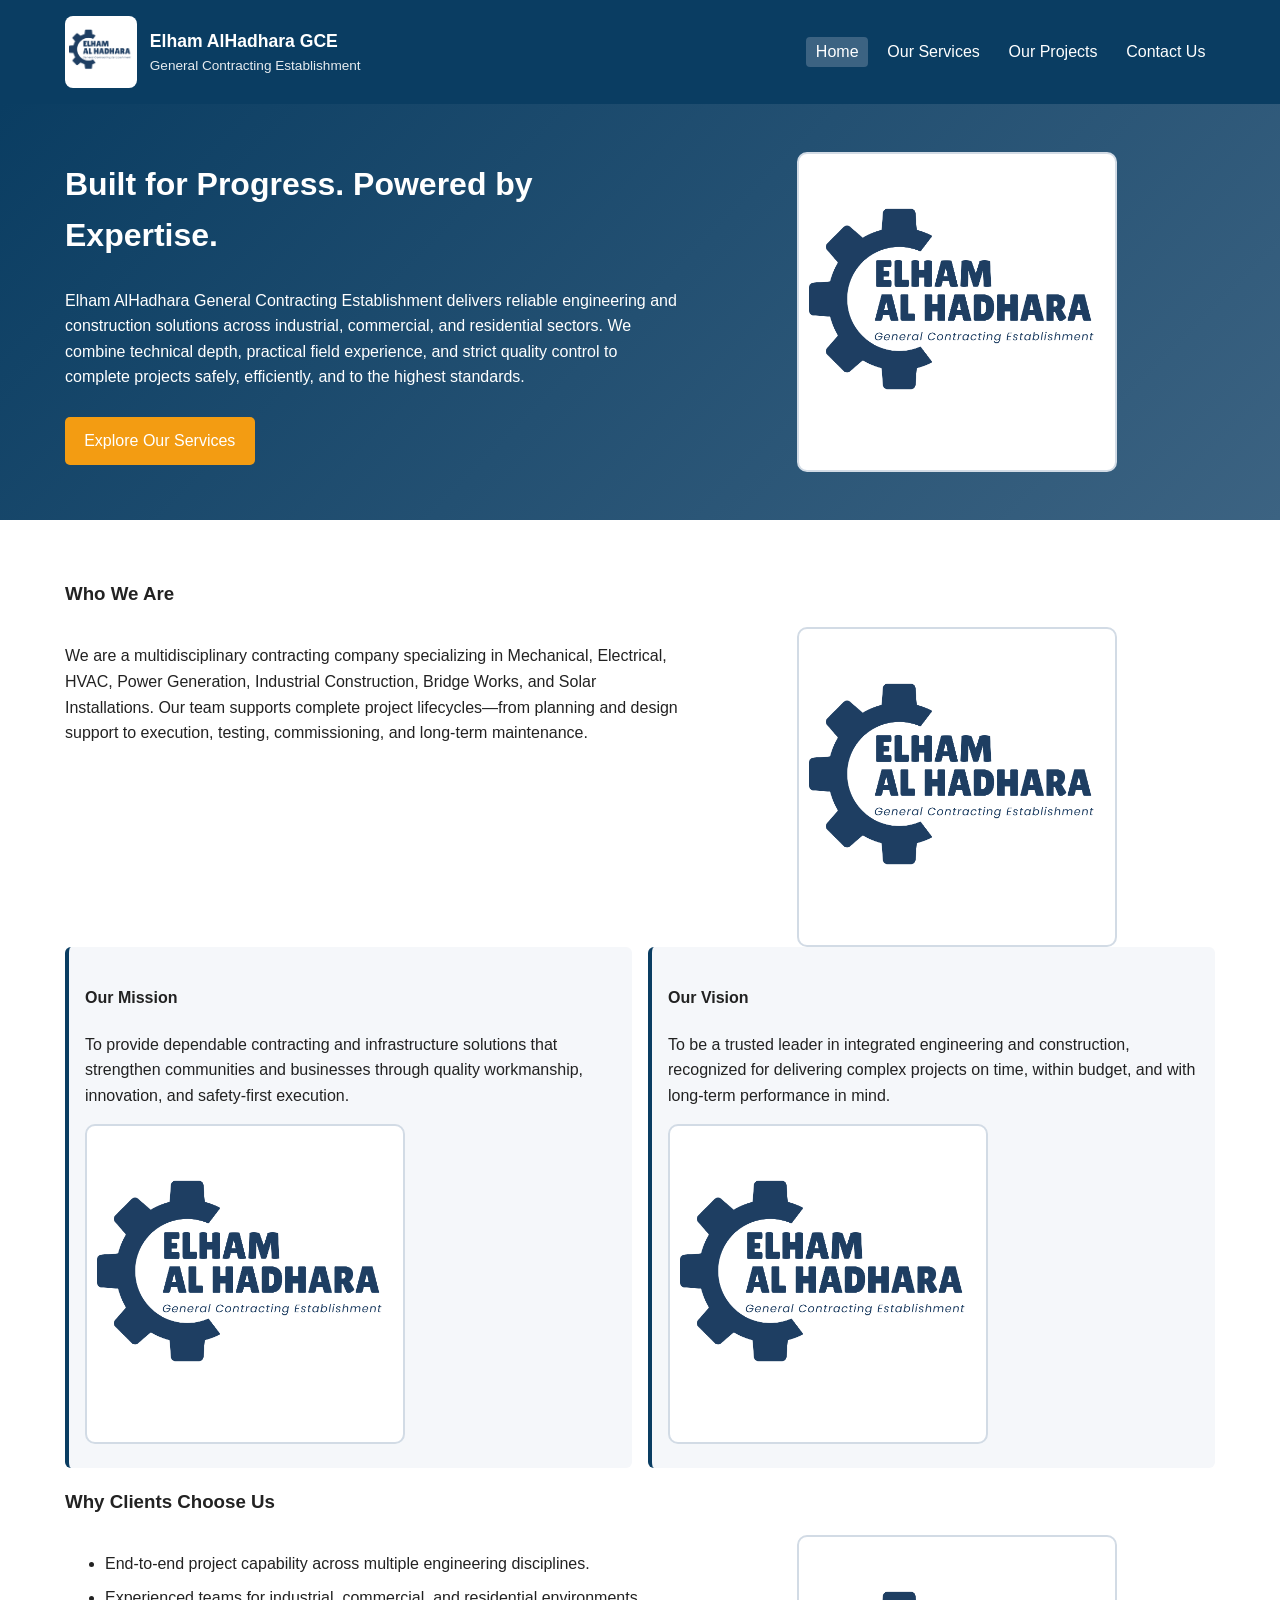
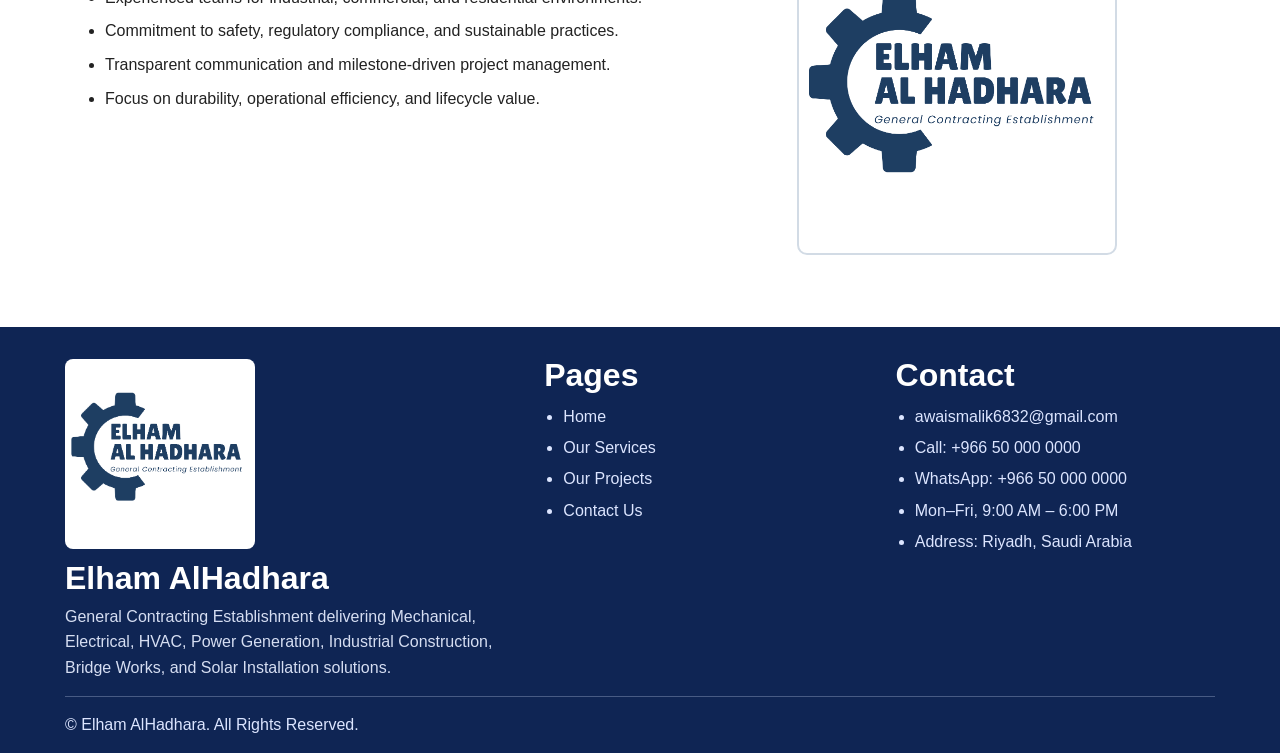
<file: index.html>
<!DOCTYPE html>
<html lang="en">
<head>
  <meta charset="UTF-8" />
  <meta name="viewport" content="width=device-width, initial-scale=1.0" />
  <title>Elham AlHadhara General Contracting Establishment | Home</title>
  <link rel="stylesheet" href="styles.css" />
</head>
<body>
  <header class="site-header">
    <div class="container nav-wrap">
      <div class="brand">
        <img src="assets/Elham Hadhara.png" alt="Elham AlHadhara Logo" class="brand-logo" />
        <div>
          <h1 class="logo">Elham AlHadhara GCE</h1>
          <p class="tagline">General Contracting Establishment</p>
        </div>
      </div>
      <nav>
        <ul class="nav-links">
          <li><a href="index.html" class="active">Home</a></li>
          <li><a href="services.html">Our Services</a></li>
          <li><a href="projects.html">Our Projects</a></li>
          <li><a href="contact.html">Contact Us</a></li>
        </ul>
      </nav>
    </div>
  </header>

  <section class="hero">
    <div class="container hero-grid">
      <div>
        <h2>Built for Progress. Powered by Expertise.</h2>
        <p>
          Elham AlHadhara General Contracting Establishment delivers reliable engineering and construction
          solutions across industrial, commercial, and residential sectors. We combine technical depth,
          practical field experience, and strict quality control to complete projects safely, efficiently,
          and to the highest standards.
        </p>
        <a class="btn" href="services.html">Explore Our Services</a>
      </div>
      <img src="assets/Elham Hadhara.png" alt="Elham AlHadhara Logo" class="section-logo section-logo-tall" />
    </div>
  </section>

  <main class="container section">
    <section>
      <h3>Who We Are</h3>
      <div class="split">
        <p>
          We are a multidisciplinary contracting company specializing in Mechanical, Electrical, HVAC,
          Power Generation, Industrial Construction, Bridge Works, and Solar Installations. Our team supports
          complete project lifecycles—from planning and design support to execution, testing, commissioning,
          and long-term maintenance.
        </p>
        <img src="assets/Elham Hadhara.png" alt="Elham AlHadhara Logo" class="section-logo" />
      </div>
    </section>

    <div class="grid two-col">
      <article class="card">
        <h4>Our Mission</h4>
        <p>
          To provide dependable contracting and infrastructure solutions that strengthen communities and
          businesses through quality workmanship, innovation, and safety-first execution.
        </p>
        <img src="assets/Elham Hadhara.png" alt="Elham AlHadhara Logo" class="section-logo" />
      </article>
      <article class="card">
        <h4>Our Vision</h4>
        <p>
          To be a trusted leader in integrated engineering and construction, recognized for delivering
          complex projects on time, within budget, and with long-term performance in mind.
        </p>
        <img src="assets/Elham Hadhara.png" alt="Elham AlHadhara Logo" class="section-logo" />
      </article>
    </div>

    <section>
      <h3>Why Clients Choose Us</h3>
      <div class="split">
        <ul class="feature-list">
          <li>End-to-end project capability across multiple engineering disciplines.</li>
          <li>Experienced teams for industrial, commercial, and residential environments.</li>
          <li>Commitment to safety, regulatory compliance, and sustainable practices.</li>
          <li>Transparent communication and milestone-driven project management.</li>
          <li>Focus on durability, operational efficiency, and lifecycle value.</li>
        </ul>
        <img src="assets/Elham Hadhara.png" alt="Elham AlHadhara Logo" class="section-logo" />
      </div>
    </section>
  </main>

  <footer class="site-footer">
    <div class="container footer-layout">
      <div>
        <img src="assets/Elham Hadhara.png" alt="Elham AlHadhara General Contracting Establishment Logo" class="footer-brand-logo" />
        <h3 class="footer-brand-name">Elham AlHadhara</h3>
        <p class="footer-brand-text">General Contracting Establishment delivering Mechanical, Electrical, HVAC, Power Generation, Industrial Construction, Bridge Works, and Solar Installation solutions.</p>
      </div>

      <div>
        <h4 class="footer-title">Pages</h4>
        <ul class="footer-list">
          <li><a href="index.html">Home</a></li>
          <li><a href="services.html">Our Services</a></li>
          <li><a href="projects.html">Our Projects</a></li>
          <li><a href="contact.html">Contact Us</a></li>
                  </ul>
      </div>

      <div>
        <h4 class="footer-title">Contact</h4>
        <ul class="footer-list">
          <li>awaismalik6832@gmail.com</li>
          <li>Call: +966 50 000 0000</li>
          <li>WhatsApp: +966 50 000 0000</li>
          <li>Mon–Fri, 9:00 AM – 6:00 PM</li>
          <li>Address: Riyadh, Saudi Arabia</li>
        </ul>
      </div>
    </div>

    <div class="container footer-bottom">
      © Elham AlHadhara. All Rights Reserved.
    </div>
  </footer>
</body>
</html>
</file>
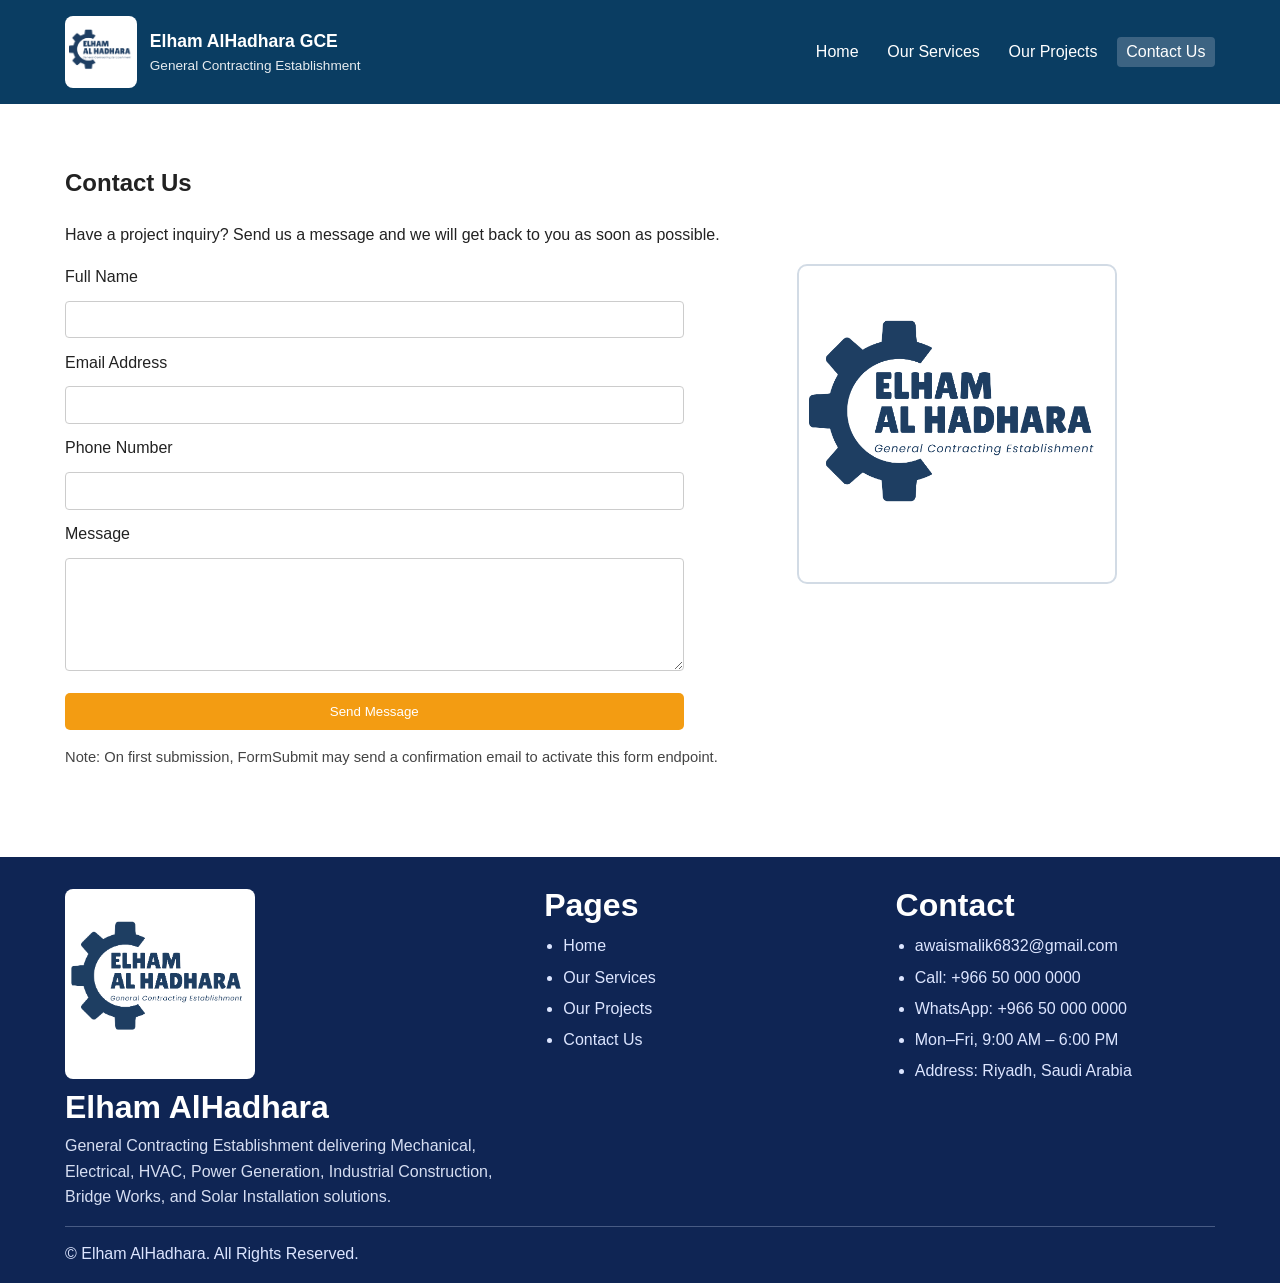
<file: contact.html>
<!DOCTYPE html>
<html lang="en">
<head>
  <meta charset="UTF-8" />
  <meta name="viewport" content="width=device-width, initial-scale=1.0" />
  <title>Elham AlHadhara General Contracting Establishment | Contact Us</title>
  <link rel="stylesheet" href="styles.css" />
</head>
<body>
  <header class="site-header">
    <div class="container nav-wrap">
      <div class="brand"><img src="assets/Elham Hadhara.png" alt="Elham AlHadhara Logo" class="brand-logo" /><div><h1 class="logo">Elham AlHadhara GCE</h1><p class="tagline">General Contracting Establishment</p></div></div>
      <nav><ul class="nav-links"><li><a href="index.html">Home</a></li><li><a href="services.html">Our Services</a></li><li><a href="projects.html">Our Projects</a></li><li><a href="contact.html" class="active">Contact Us</a></li></ul></nav>
    </div>
  </header>

  <main class="container section">
    <h2>Contact Us</h2>
    <p>Have a project inquiry? Send us a message and we will get back to you as soon as possible.</p>

    <div class="split">
      <form class="contact-form" action="https://formsubmit.co/awaismalik6832@gmail.com" method="POST">
        <input type="hidden" name="_subject" value="New Website Contact - Elham AlHadhara GCE" />
        <input type="hidden" name="_captcha" value="false" />
        <input type="hidden" name="_template" value="table" />
        <label for="name">Full Name</label><input type="text" id="name" name="name" required />
        <label for="email">Email Address</label><input type="email" id="email" name="email" required />
        <label for="phone">Phone Number</label><input type="tel" id="phone" name="phone" />
        <label for="message">Message</label><textarea id="message" name="message" rows="6" required></textarea>
        <button type="submit" class="btn">Send Message</button>
      </form>
      <img src="assets/Elham Hadhara.png" alt="Elham AlHadhara Logo" class="section-logo section-logo-tall" />
    </div>

    <p class="note">Note: On first submission, FormSubmit may send a confirmation email to activate this form endpoint.</p>
  </main>

  <footer class="site-footer">
    <div class="container footer-layout">
      <div>
        <img src="assets/Elham Hadhara.png" alt="Elham AlHadhara General Contracting Establishment Logo" class="footer-brand-logo" />
        <h3 class="footer-brand-name">Elham AlHadhara</h3>
        <p class="footer-brand-text">General Contracting Establishment delivering Mechanical, Electrical, HVAC, Power Generation, Industrial Construction, Bridge Works, and Solar Installation solutions.</p>
      </div>

      <div>
        <h4 class="footer-title">Pages</h4>
        <ul class="footer-list">
          <li><a href="index.html">Home</a></li>
          <li><a href="services.html">Our Services</a></li>
          <li><a href="projects.html">Our Projects</a></li>
          <li><a href="contact.html">Contact Us</a></li>
                  </ul>
      </div>

      <div>
        <h4 class="footer-title">Contact</h4>
        <ul class="footer-list">
          <li>awaismalik6832@gmail.com</li>
          <li>Call: +966 50 000 0000</li>
          <li>WhatsApp: +966 50 000 0000</li>
          <li>Mon–Fri, 9:00 AM – 6:00 PM</li>
          <li>Address: Riyadh, Saudi Arabia</li>
        </ul>
      </div>
    </div>

    <div class="container footer-bottom">
      © Elham AlHadhara. All Rights Reserved.
    </div>
  </footer>
</body>
</html>
</file>
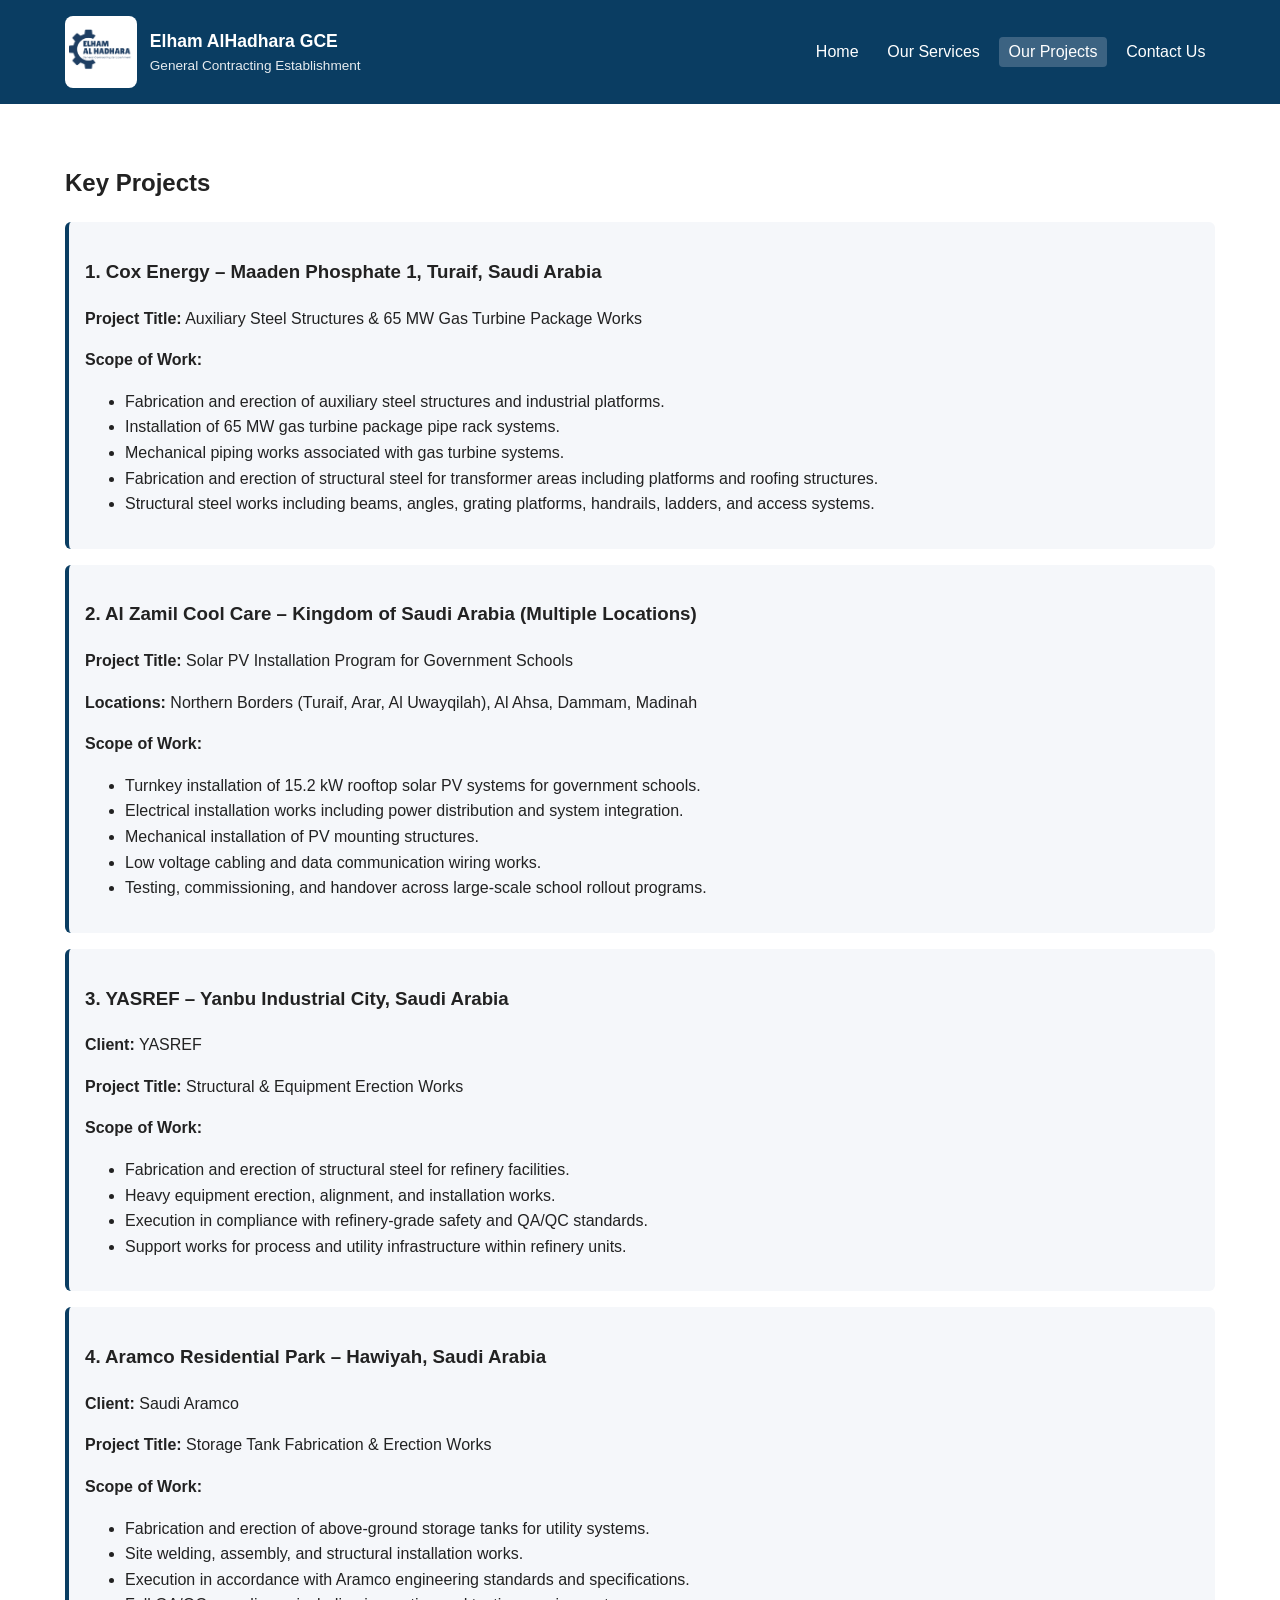
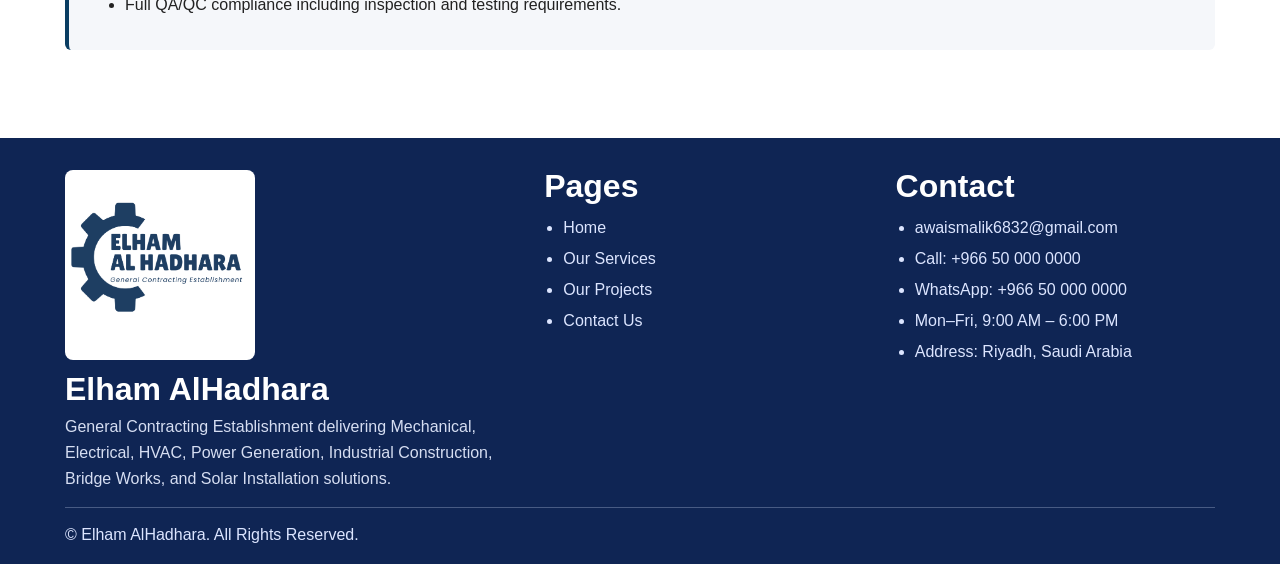
<file: projects.html>
<!DOCTYPE html>
<html lang="en">
<head>
  <meta charset="UTF-8" />
  <meta name="viewport" content="width=device-width, initial-scale=1.0" />
  <title>Elham AlHadhara General Contracting Establishment | Our Projects</title>
  <link rel="stylesheet" href="styles.css" />
</head>
<body>
  <header class="site-header">
    <div class="container nav-wrap">
      <div class="brand"><img src="assets/Elham Hadhara.png" alt="Elham AlHadhara Logo" class="brand-logo" /><div><h1 class="logo">Elham AlHadhara GCE</h1><p class="tagline">General Contracting Establishment</p></div></div>
      <nav><ul class="nav-links"><li><a href="index.html">Home</a></li><li><a href="services.html">Our Services</a></li><li><a href="projects.html" class="active">Our Projects</a></li><li><a href="contact.html">Contact Us</a></li></ul></nav>
    </div>
  </header>

  <main class="container section">
    <h2>Key Projects</h2>

    <div class="card project-card">
      <h3>1. Cox Energy – Maaden Phosphate 1, Turaif, Saudi Arabia</h3>
      <p><strong>Project Title:</strong> Auxiliary Steel Structures & 65 MW Gas Turbine Package Works</p>
      <p><strong>Scope of Work:</strong></p>
      <ul>
        <li>Fabrication and erection of auxiliary steel structures and industrial platforms.</li>
        <li>Installation of 65 MW gas turbine package pipe rack systems.</li>
        <li>Mechanical piping works associated with gas turbine systems.</li>
        <li>Fabrication and erection of structural steel for transformer areas including platforms and roofing structures.</li>
        <li>Structural steel works including beams, angles, grating platforms, handrails, ladders, and access systems.</li>
      </ul>
    </div>

    <div class="card project-card">
      <h3>2. Al Zamil Cool Care – Kingdom of Saudi Arabia (Multiple Locations)</h3>
      <p><strong>Project Title:</strong> Solar PV Installation Program for Government Schools</p>
      <p><strong>Locations:</strong> Northern Borders (Turaif, Arar, Al Uwayqilah), Al Ahsa, Dammam, Madinah</p>
      <p><strong>Scope of Work:</strong></p>
      <ul>
        <li>Turnkey installation of 15.2 kW rooftop solar PV systems for government schools.</li>
        <li>Electrical installation works including power distribution and system integration.</li>
        <li>Mechanical installation of PV mounting structures.</li>
        <li>Low voltage cabling and data communication wiring works.</li>
        <li>Testing, commissioning, and handover across large-scale school rollout programs.</li>
      </ul>
    </div>

    <div class="card project-card">
      <h3>3. YASREF – Yanbu Industrial City, Saudi Arabia</h3>
      <p><strong>Client:</strong> YASREF</p>
      <p><strong>Project Title:</strong> Structural & Equipment Erection Works</p>
      <p><strong>Scope of Work:</strong></p>
      <ul>
        <li>Fabrication and erection of structural steel for refinery facilities.</li>
        <li>Heavy equipment erection, alignment, and installation works.</li>
        <li>Execution in compliance with refinery-grade safety and QA/QC standards.</li>
        <li>Support works for process and utility infrastructure within refinery units.</li>
      </ul>
    </div>

    <div class="card project-card">
      <h3>4. Aramco Residential Park – Hawiyah, Saudi Arabia</h3>
      <p><strong>Client:</strong> Saudi Aramco</p>
      <p><strong>Project Title:</strong> Storage Tank Fabrication & Erection Works</p>
      <p><strong>Scope of Work:</strong></p>
      <ul>
        <li>Fabrication and erection of above-ground storage tanks for utility systems.</li>
        <li>Site welding, assembly, and structural installation works.</li>
        <li>Execution in accordance with Aramco engineering standards and specifications.</li>
        <li>Full QA/QC compliance including inspection and testing requirements.</li>
      </ul>
    </div>
  </main>

  <footer class="site-footer">
    <div class="container footer-layout">
      <div>
        <img src="assets/Elham Hadhara.png" alt="Elham AlHadhara General Contracting Establishment Logo" class="footer-brand-logo" />
        <h3 class="footer-brand-name">Elham AlHadhara</h3>
        <p class="footer-brand-text">General Contracting Establishment delivering Mechanical, Electrical, HVAC, Power Generation, Industrial Construction, Bridge Works, and Solar Installation solutions.</p>
      </div>
      <div><h4 class="footer-title">Pages</h4><ul class="footer-list"><li><a href="index.html">Home</a></li><li><a href="services.html">Our Services</a></li><li><a href="projects.html">Our Projects</a></li><li><a href="contact.html">Contact Us</a></li></ul></div>
      <div><h4 class="footer-title">Contact</h4><ul class="footer-list"><li>awaismalik6832@gmail.com</li><li>Call: +966 50 000 0000</li><li>WhatsApp: +966 50 000 0000</li><li>Mon–Fri, 9:00 AM – 6:00 PM</li><li>Address: Riyadh, Saudi Arabia</li></ul></div>
    </div>
    <div class="container footer-bottom">© Elham AlHadhara. All Rights Reserved.</div>
  </footer>
</body>
</html>
</file>
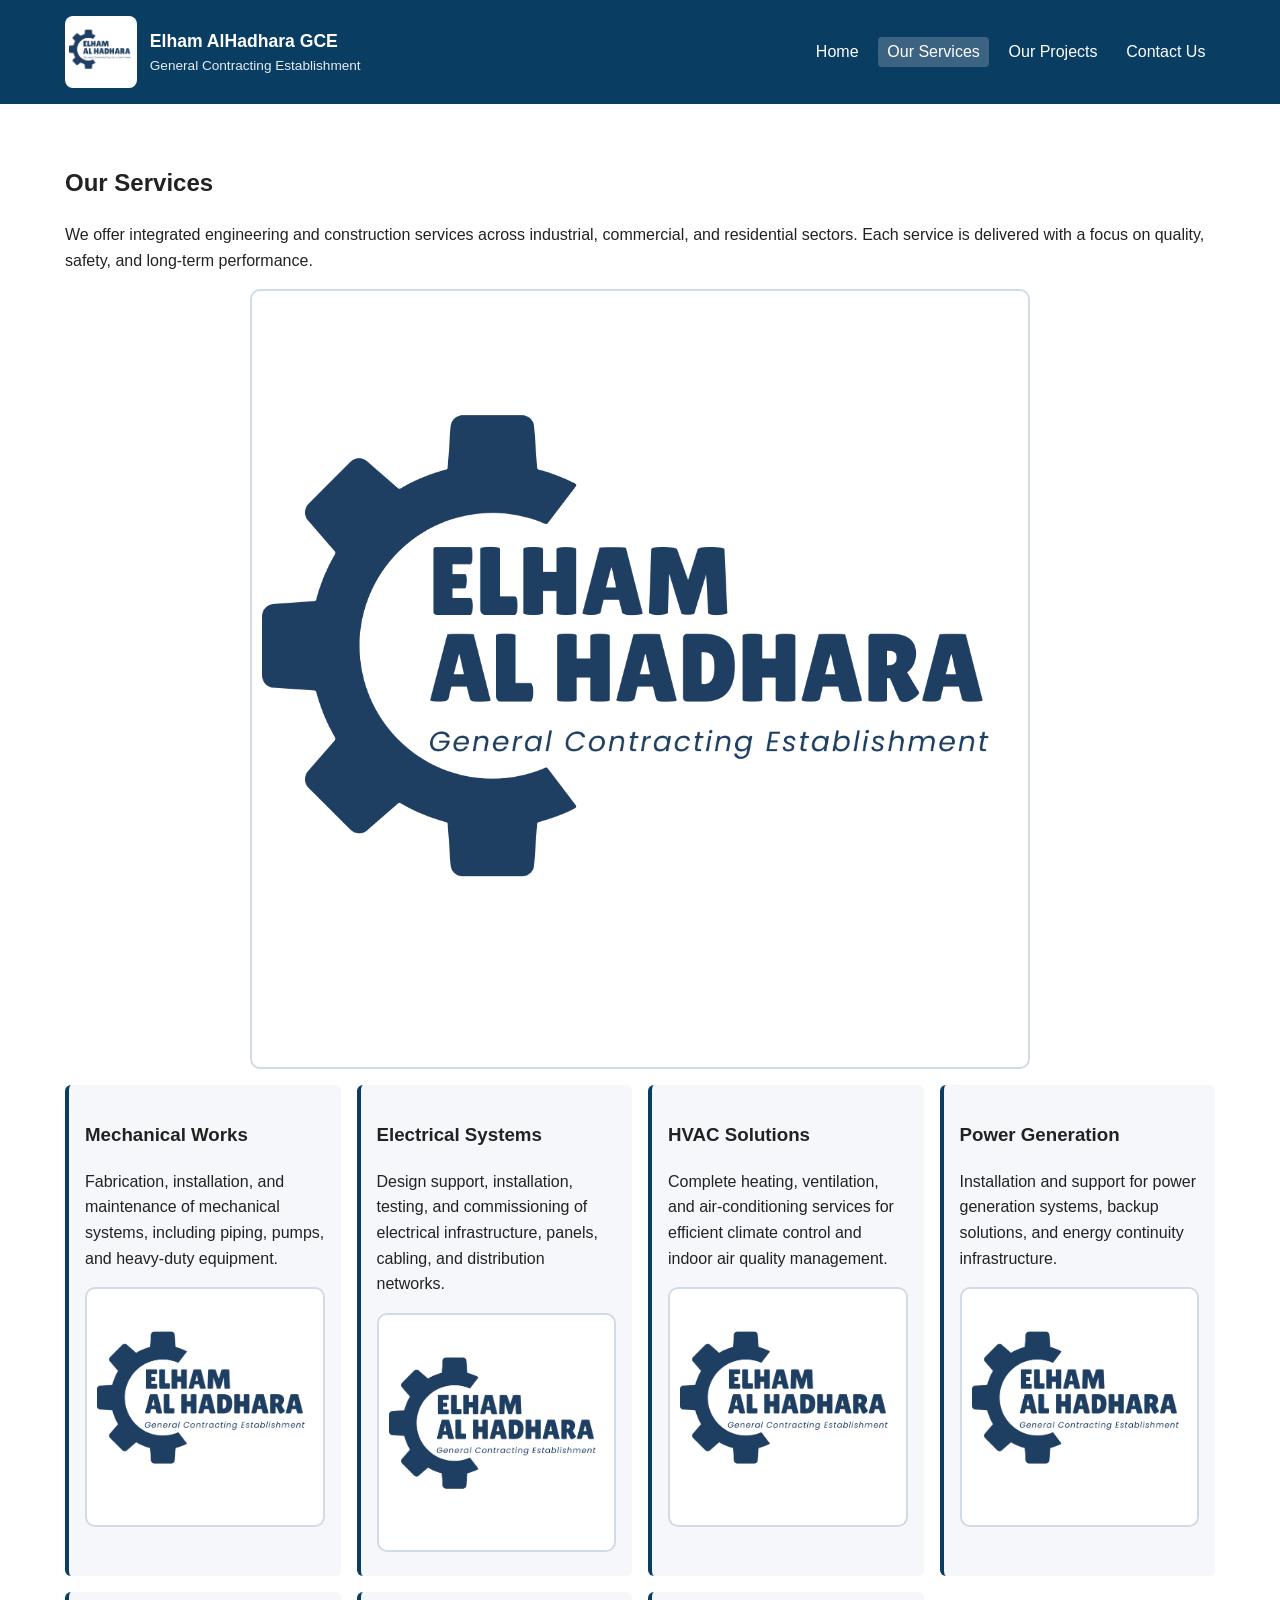
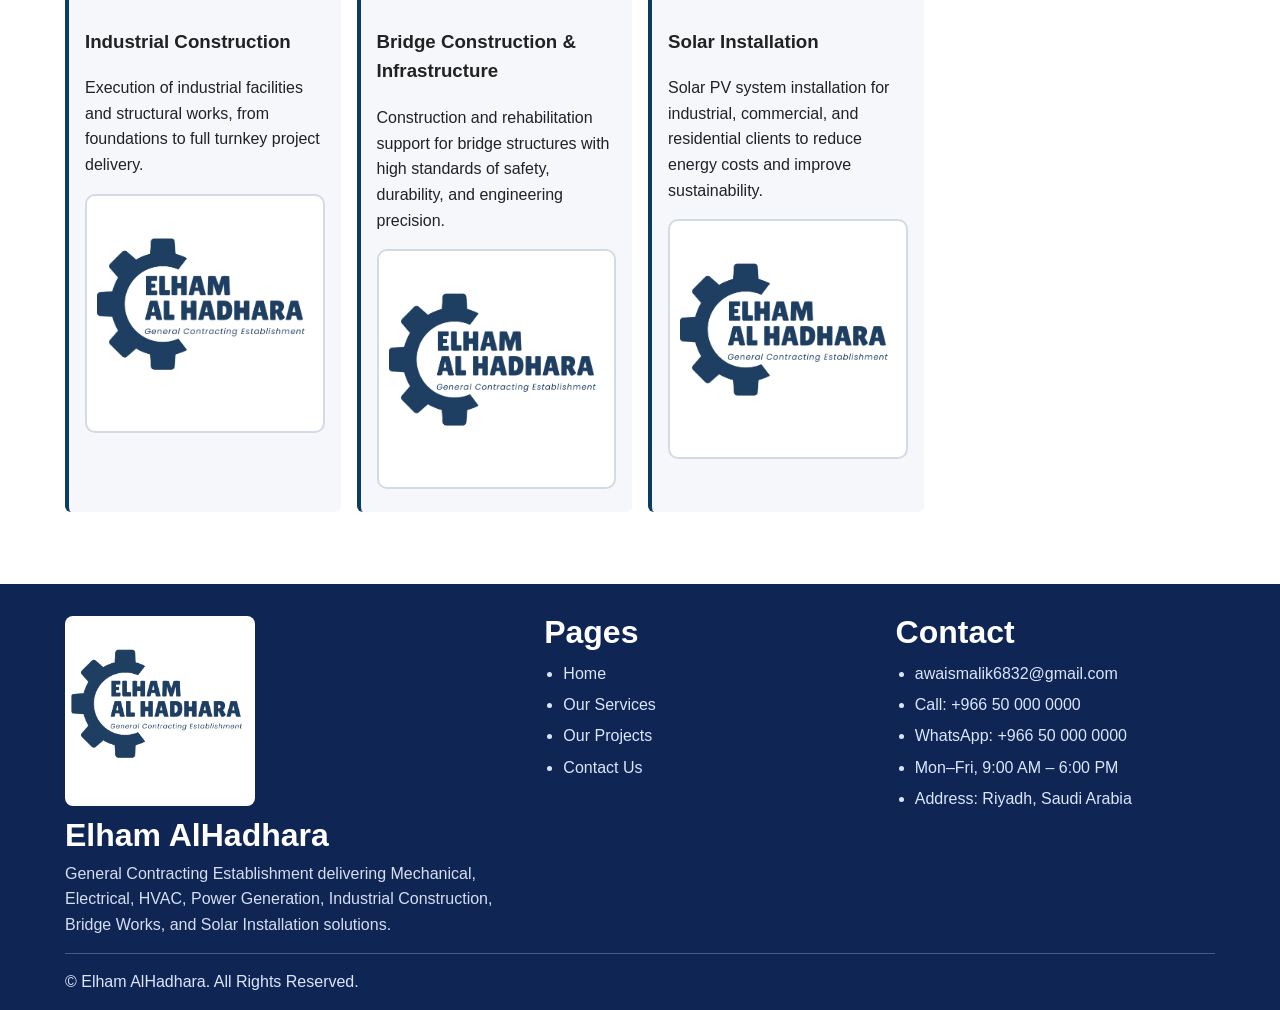
<file: services.html>
<!DOCTYPE html>
<html lang="en">
<head>
  <meta charset="UTF-8" />
  <meta name="viewport" content="width=device-width, initial-scale=1.0" />
  <title>Elham AlHadhara General Contracting Establishment | Our Services</title>
  <link rel="stylesheet" href="styles.css" />
</head>
<body>
  <header class="site-header">
    <div class="container nav-wrap">
      <div class="brand">
        <img src="assets/Elham Hadhara.png" alt="Elham AlHadhara Logo" class="brand-logo" />
        <div>
          <h1 class="logo">Elham AlHadhara GCE</h1>
          <p class="tagline">General Contracting Establishment</p>
        </div>
      </div>
      <nav>
        <ul class="nav-links">
          <li><a href="index.html">Home</a></li>
          <li><a href="services.html" class="active">Our Services</a></li>
          <li><a href="projects.html">Our Projects</a></li>
          <li><a href="contact.html">Contact Us</a></li>
        </ul>
      </nav>
    </div>
  </header>

  <main class="container section">
    <h2>Our Services</h2>
    <p>
      We offer integrated engineering and construction services across industrial, commercial, and residential sectors.
      Each service is delivered with a focus on quality, safety, and long-term performance.
    </p>
    <img src="assets/Elham Hadhara.png" alt="Elham AlHadhara Logo" class="section-logo section-logo-wide" />

    <div class="grid service-grid">
      <article class="card"><h3>Mechanical Works</h3><p>Fabrication, installation, and maintenance of mechanical systems, including piping, pumps, and heavy-duty equipment.</p><img src="assets/Elham Hadhara.png" alt="Elham AlHadhara Logo" class="section-logo" /></article>
      <article class="card"><h3>Electrical Systems</h3><p>Design support, installation, testing, and commissioning of electrical infrastructure, panels, cabling, and distribution networks.</p><img src="assets/Elham Hadhara.png" alt="Elham AlHadhara Logo" class="section-logo" /></article>
      <article class="card"><h3>HVAC Solutions</h3><p>Complete heating, ventilation, and air-conditioning services for efficient climate control and indoor air quality management.</p><img src="assets/Elham Hadhara.png" alt="Elham AlHadhara Logo" class="section-logo" /></article>
      <article class="card"><h3>Power Generation</h3><p>Installation and support for power generation systems, backup solutions, and energy continuity infrastructure.</p><img src="assets/Elham Hadhara.png" alt="Elham AlHadhara Logo" class="section-logo" /></article>
      <article class="card"><h3>Industrial Construction</h3><p>Execution of industrial facilities and structural works, from foundations to full turnkey project delivery.</p><img src="assets/Elham Hadhara.png" alt="Elham AlHadhara Logo" class="section-logo" /></article>
      <article class="card"><h3>Bridge Construction & Infrastructure</h3><p>Construction and rehabilitation support for bridge structures with high standards of safety, durability, and engineering precision.</p><img src="assets/Elham Hadhara.png" alt="Elham AlHadhara Logo" class="section-logo" /></article>
      <article class="card"><h3>Solar Installation</h3><p>Solar PV system installation for industrial, commercial, and residential clients to reduce energy costs and improve sustainability.</p><img src="assets/Elham Hadhara.png" alt="Elham AlHadhara Logo" class="section-logo" /></article>
    </div>
  </main>

  <footer class="site-footer">
    <div class="container footer-layout">
      <div>
        <img src="assets/Elham Hadhara.png" alt="Elham AlHadhara General Contracting Establishment Logo" class="footer-brand-logo" />
        <h3 class="footer-brand-name">Elham AlHadhara</h3>
        <p class="footer-brand-text">General Contracting Establishment delivering Mechanical, Electrical, HVAC, Power Generation, Industrial Construction, Bridge Works, and Solar Installation solutions.</p>
      </div>

      <div>
        <h4 class="footer-title">Pages</h4>
        <ul class="footer-list">
          <li><a href="index.html">Home</a></li>
          <li><a href="services.html">Our Services</a></li>
          <li><a href="projects.html">Our Projects</a></li>
          <li><a href="contact.html">Contact Us</a></li>
                  </ul>
      </div>

      <div>
        <h4 class="footer-title">Contact</h4>
        <ul class="footer-list">
          <li>awaismalik6832@gmail.com</li>
          <li>Call: +966 50 000 0000</li>
          <li>WhatsApp: +966 50 000 0000</li>
          <li>Mon–Fri, 9:00 AM – 6:00 PM</li>
          <li>Address: Riyadh, Saudi Arabia</li>
        </ul>
      </div>
    </div>

    <div class="container footer-bottom">
      © Elham AlHadhara. All Rights Reserved.
    </div>
  </footer>
</body>
</html>
</file>
<file: styles.css>
:root { --primary:#0a3d62; --secondary:#3c6382; --accent:#f39c12; --light:#f5f7fa; --text:#222; --footer-bg:#0f2554; --footer-text:#eaf0ff; }
* { box-sizing:border-box; }
body { margin:0; font-family:Arial,sans-serif; color:var(--text); background:#fff; line-height:1.6; }
.container { width:min(1150px,92%); margin:0 auto; }
.site-header { background:var(--primary); color:#fff; padding:1rem 0; position:sticky; top:0; z-index:20; }
.nav-wrap { display:flex; justify-content:space-between; align-items:center; gap:1rem; }
.brand { display:flex; align-items:center; gap:.8rem; }
.brand-logo { width:72px; height:72px; object-fit:contain; background:#fff; border-radius:8px; padding:4px; }
.logo { margin:0; font-size:1.1rem; }
.tagline { margin:0; font-size:.85rem; opacity:.9; }
.nav-links { list-style:none; display:flex; flex-wrap:wrap; gap:.6rem; margin:0; padding:0; }
.nav-links a { color:#fff; text-decoration:none; padding:.4rem .6rem; border-radius:4px; }
.nav-links a:hover,.nav-links a.active { background:var(--secondary); }
.hero { background:linear-gradient(135deg,var(--primary),var(--secondary)); color:#fff; padding:3rem 0; }
.hero-grid { display:grid; grid-template-columns:1.2fr 1fr; gap:1rem; align-items:center; }
.hero h2 { margin-top:0; font-size:2rem; }
.btn { display:inline-block; background:var(--accent); color:#fff; border:none; padding:.7rem 1.2rem; border-radius:5px; text-decoration:none; cursor:pointer; margin-top:.7rem; }
.section { padding:2.5rem 0; }
.grid { display:grid; gap:1rem; }
.two-col,.service-grid { grid-template-columns:repeat(auto-fit,minmax(260px,1fr)); }
.card { background:var(--light); border-left:4px solid var(--primary); padding:1rem; border-radius:6px; }
.feature-list li { margin-bottom:.5rem; }
.contact-form { display:grid; gap:.7rem; }
.contact-form input,.contact-form textarea { width:100%; padding:.65rem; border:1px solid #ccc; border-radius:4px; }
.note { margin-top:1rem; font-size:.92rem; color:#444; }
.split { display:grid; grid-template-columns:1.2fr 1fr; gap:1rem; align-items:start; }
.section-logo { width:100%; max-width:320px; background:#fff; border:2px solid #d2dbe5; border-radius:10px; padding:10px; object-fit:contain; justify-self:center; }
.section-logo-tall { min-height:260px; }
.section-logo-wide { width:100%; max-width:780px; display:block; margin:1rem auto; }
.project-card { margin-bottom:1rem; }
.site-footer { background:var(--footer-bg); color:var(--footer-text); margin-top:2rem; padding-top:2rem; }
.footer-layout { display:grid; grid-template-columns:1.4fr 1fr 1fr; gap:2rem; padding-bottom:1rem; }
.footer-brand-logo { width:190px; max-width:100%; height:auto; display:block; margin-bottom:.8rem; border-radius:8px; background:#fff; padding:.4rem; }
.footer-brand-name { margin:0 0 .5rem; font-size:2rem; line-height:1.05; color:#fff; }
.footer-brand-text { margin:0; max-width:540px; color:#d6def2; }
.footer-title { margin:0 0 .7rem; color:#fff; font-size:2rem; line-height:1.05; }
.footer-list { margin:0; padding-left:1.2rem; }
.footer-list li { margin:.35rem 0; color:#dce5ff; }
.footer-list a { color:#dce5ff; text-decoration:none; }
.footer-list a:hover { text-decoration:underline; }
.footer-bottom { border-top:1px solid rgba(220,230,255,.28); padding:.9rem 0 1rem; color:#dce5ff; }
@media (max-width:900px){ .hero-grid,.split,.footer-layout{grid-template-columns:1fr;} .nav-wrap{flex-direction:column;align-items:flex-start;} .hero h2,.footer-title,.footer-brand-name{font-size:1.6rem;} }
</file>
